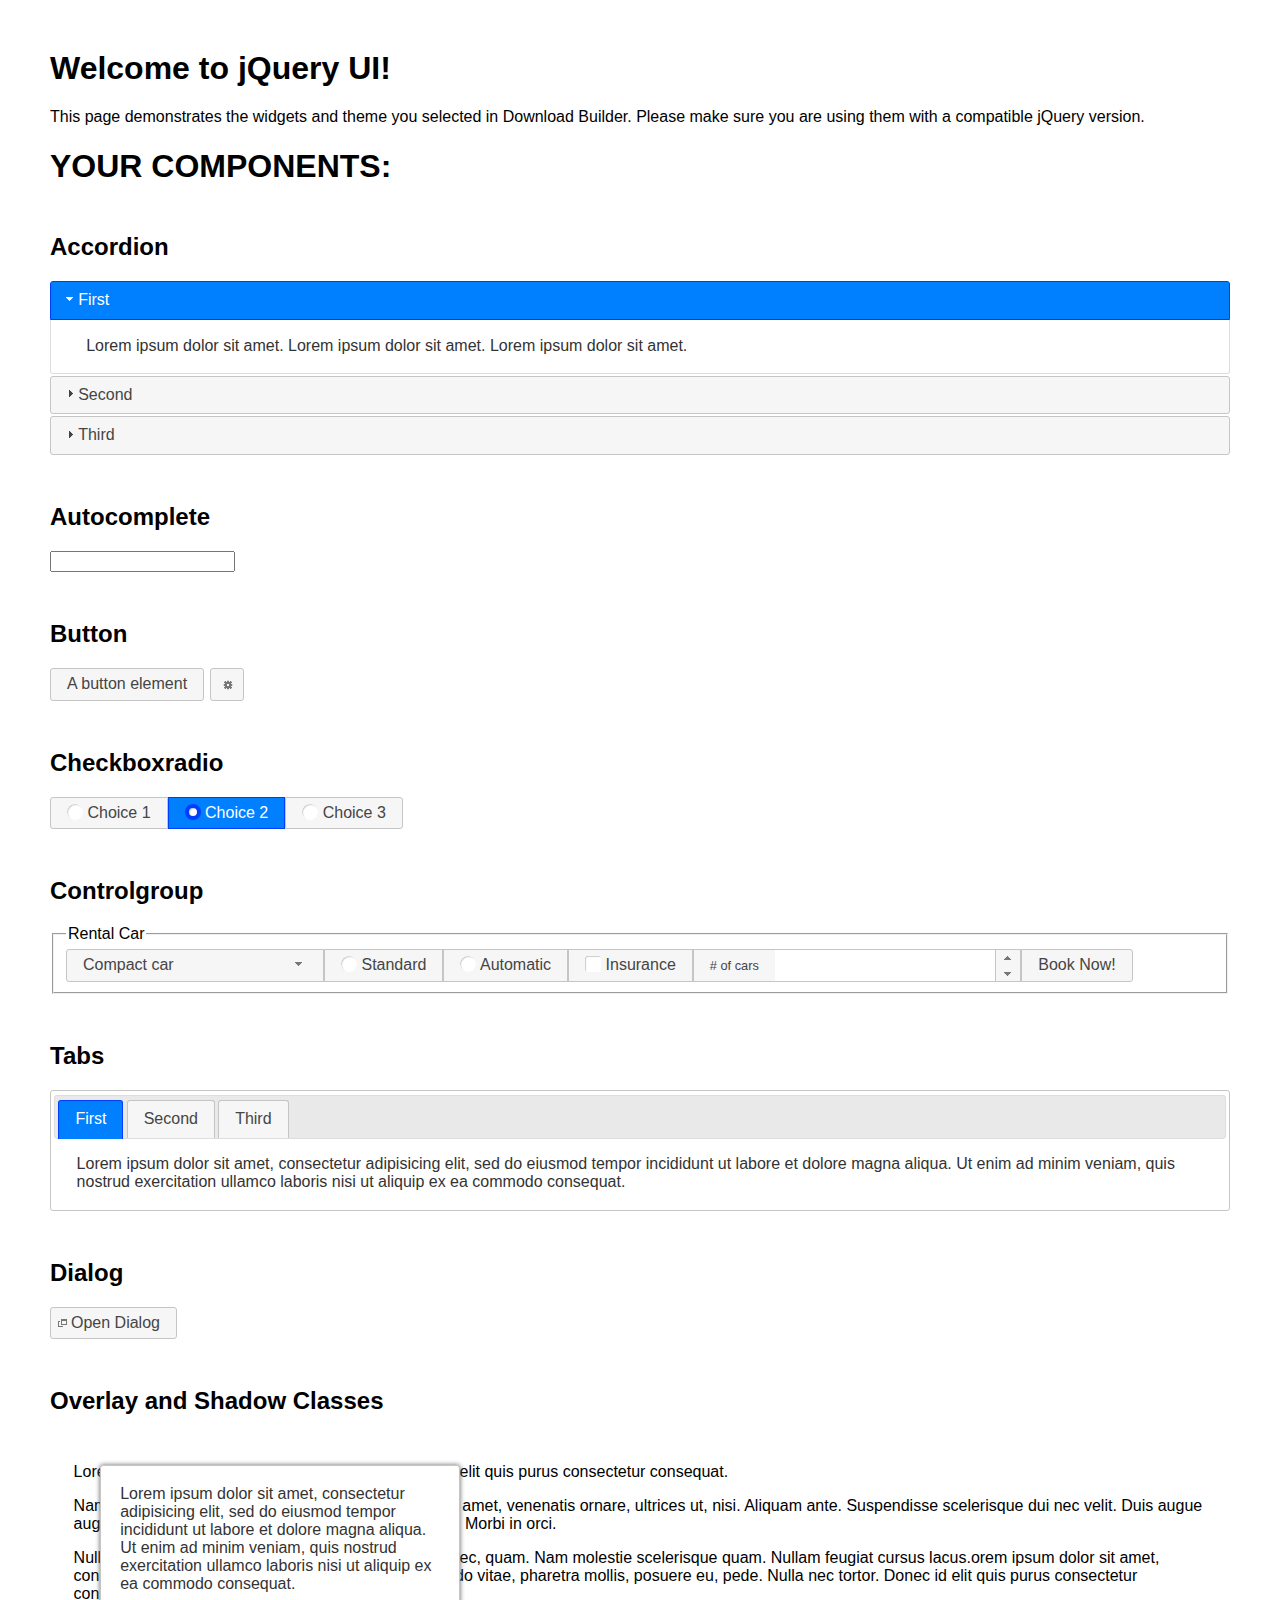
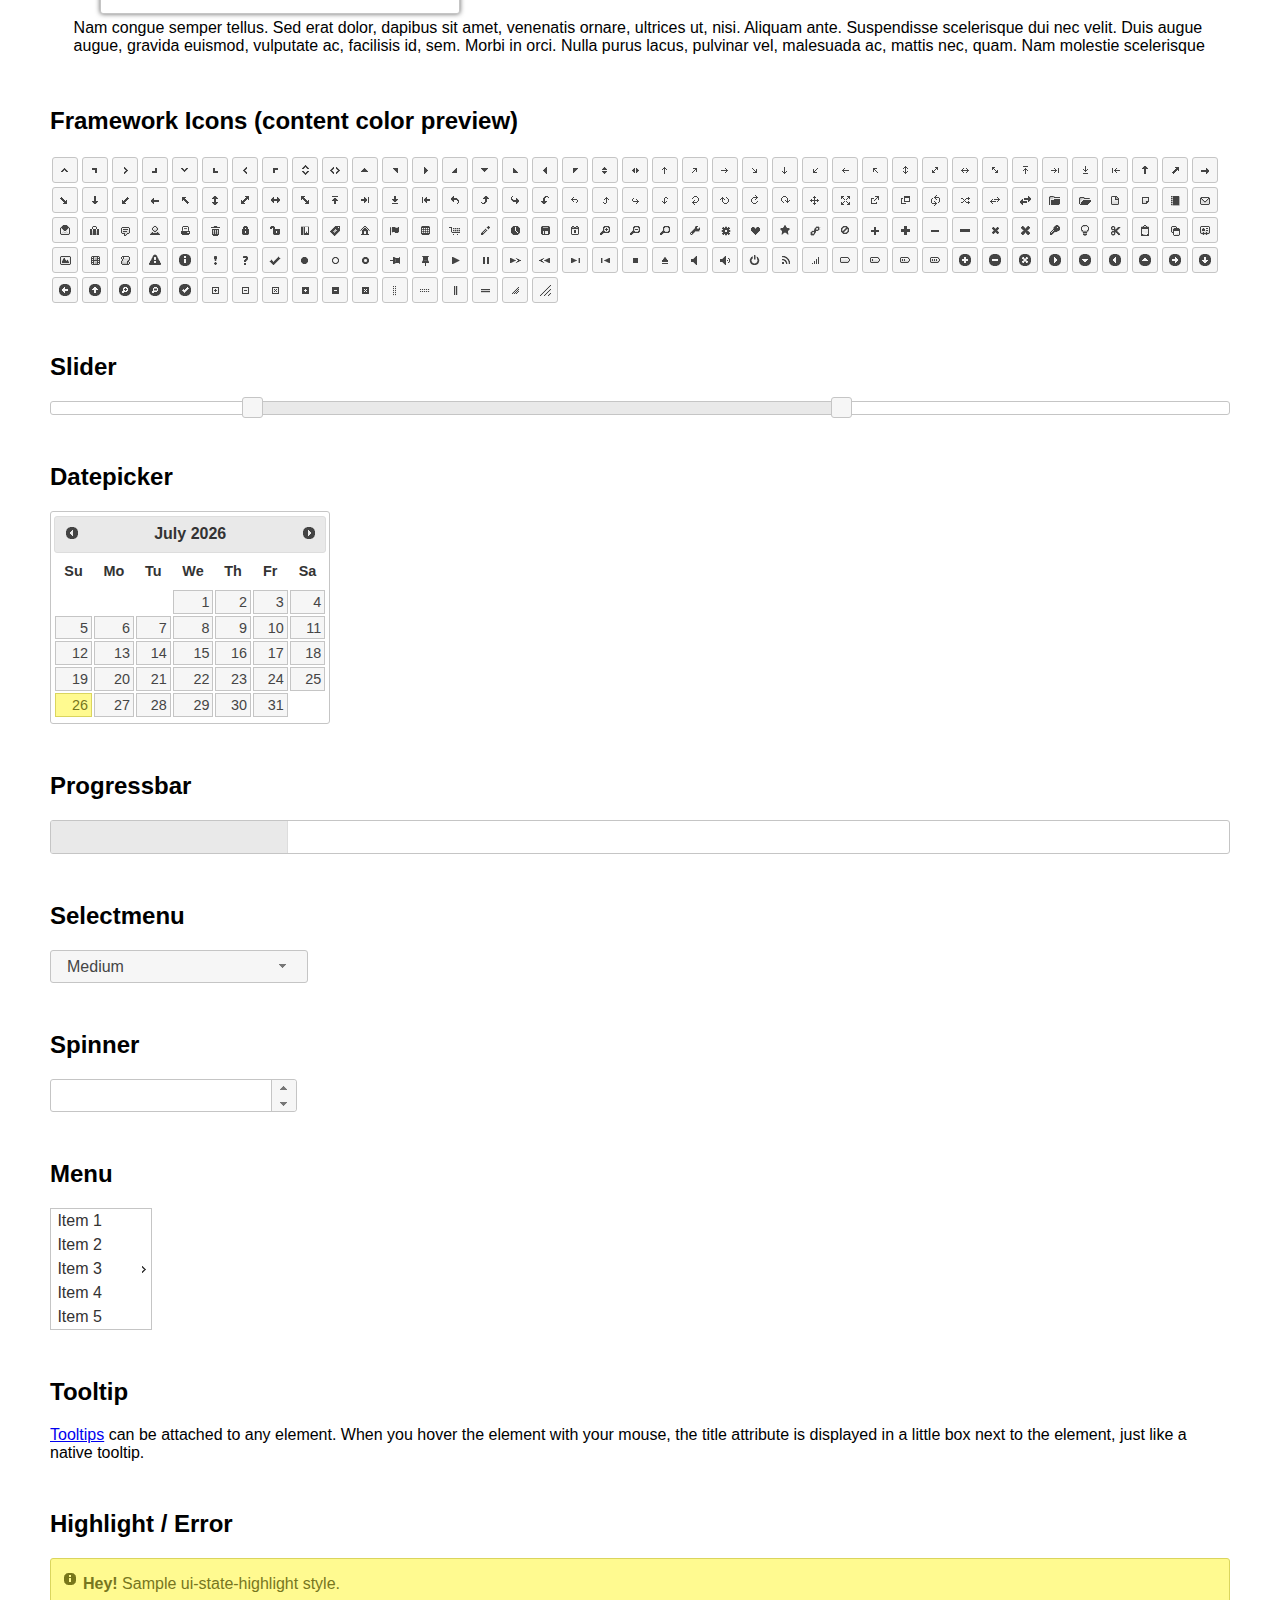
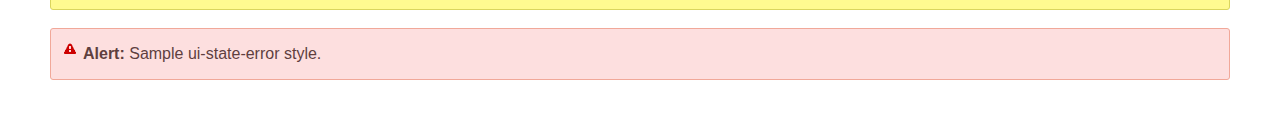
<file: text-slider/libs/jquery-ui/index.html>
<!doctype html>
<html lang="us">
<head>
	<meta charset="utf-8">
	<title>jQuery UI Example Page</title>
	<link href="jquery-ui.css" rel="stylesheet">
	<style>
	body{
		font-family: "Trebuchet MS", sans-serif;
		margin: 50px;
	}
	.demoHeaders {
		margin-top: 2em;
	}
	#dialog-link {
		padding: .4em 1em .4em 20px;
		text-decoration: none;
		position: relative;
	}
	#dialog-link span.ui-icon {
		margin: 0 5px 0 0;
		position: absolute;
		left: .2em;
		top: 50%;
		margin-top: -8px;
	}
	#icons {
		margin: 0;
		padding: 0;
	}
	#icons li {
		margin: 2px;
		position: relative;
		padding: 4px 0;
		cursor: pointer;
		float: left;
		list-style: none;
	}
	#icons span.ui-icon {
		float: left;
		margin: 0 4px;
	}
	.fakewindowcontain .ui-widget-overlay {
		position: absolute;
	}
	select {
		width: 200px;
	}
	</style>
</head>
<body>

<h1>Welcome to jQuery UI!</h1>

<div class="ui-widget">
	<p>This page demonstrates the widgets and theme you selected in Download Builder. Please make sure you are using them with a compatible jQuery version.</p>
</div>

<h1>YOUR COMPONENTS:</h1>


<!-- Accordion -->
<h2 class="demoHeaders">Accordion</h2>
<div id="accordion">
	<h3>First</h3>
	<div>Lorem ipsum dolor sit amet. Lorem ipsum dolor sit amet. Lorem ipsum dolor sit amet.</div>
	<h3>Second</h3>
	<div>Phasellus mattis tincidunt nibh.</div>
	<h3>Third</h3>
	<div>Nam dui erat, auctor a, dignissim quis.</div>
</div>



<!-- Autocomplete -->
<h2 class="demoHeaders">Autocomplete</h2>
<div>
	<input id="autocomplete" title="type &quot;a&quot;">
</div>



<!-- Button -->
<h2 class="demoHeaders">Button</h2>
<button id="button">A button element</button>
<button id="button-icon">An icon-only button</button>



<!-- Checkboxradio -->
<h2 class="demoHeaders">Checkboxradio</h2>
<form style="margin-top: 1em;">
	<div id="radioset">
		<input type="radio" id="radio1" name="radio"><label for="radio1">Choice 1</label>
		<input type="radio" id="radio2" name="radio" checked="checked"><label for="radio2">Choice 2</label>
		<input type="radio" id="radio3" name="radio"><label for="radio3">Choice 3</label>
	</div>
</form>



<!-- Controlgroup -->
<h2 class="demoHeaders">Controlgroup</h2>
<fieldset>
	<legend>Rental Car</legend>
	<div id="controlgroup">
		<select id="car-type">
			<option>Compact car</option>
			<option>Midsize car</option>
			<option>Full size car</option>
			<option>SUV</option>
			<option>Luxury</option>
			<option>Truck</option>
			<option>Van</option>
		</select>
		<label for="transmission-standard">Standard</label>
		<input type="radio" name="transmission" id="transmission-standard">
		<label for="transmission-automatic">Automatic</label>
		<input type="radio" name="transmission" id="transmission-automatic">
		<label for="insurance">Insurance</label>
		<input type="checkbox" name="insurance" id="insurance">
		<label for="horizontal-spinner" class="ui-controlgroup-label"># of cars</label>
		<input id="horizontal-spinner" class="ui-spinner-input">
		<button>Book Now!</button>
	</div>
</fieldset>



<!-- Tabs -->
<h2 class="demoHeaders">Tabs</h2>
<div id="tabs">
	<ul>
		<li><a href="#tabs-1">First</a></li>
		<li><a href="#tabs-2">Second</a></li>
		<li><a href="#tabs-3">Third</a></li>
	</ul>
	<div id="tabs-1">Lorem ipsum dolor sit amet, consectetur adipisicing elit, sed do eiusmod tempor incididunt ut labore et dolore magna aliqua. Ut enim ad minim veniam, quis nostrud exercitation ullamco laboris nisi ut aliquip ex ea commodo consequat.</div>
	<div id="tabs-2">Phasellus mattis tincidunt nibh. Cras orci urna, blandit id, pretium vel, aliquet ornare, felis. Maecenas scelerisque sem non nisl. Fusce sed lorem in enim dictum bibendum.</div>
	<div id="tabs-3">Nam dui erat, auctor a, dignissim quis, sollicitudin eu, felis. Pellentesque nisi urna, interdum eget, sagittis et, consequat vestibulum, lacus. Mauris porttitor ullamcorper augue.</div>
</div>



<h2 class="demoHeaders">Dialog</h2>
<p>
	<button id="dialog-link" class="ui-button ui-corner-all ui-widget">
		<span class="ui-icon ui-icon-newwin"></span>Open Dialog
	</button>
</p>

<h2 class="demoHeaders">Overlay and Shadow Classes</h2>
<div style="position: relative; width: 96%; height: 200px; padding:1% 2%; overflow:hidden;" class="fakewindowcontain">
	<p>Lorem ipsum dolor sit amet,  Nulla nec tortor. Donec id elit quis purus consectetur consequat. </p><p>Nam congue semper tellus. Sed erat dolor, dapibus sit amet, venenatis ornare, ultrices ut, nisi. Aliquam ante. Suspendisse scelerisque dui nec velit. Duis augue augue, gravida euismod, vulputate ac, facilisis id, sem. Morbi in orci. </p><p>Nulla purus lacus, pulvinar vel, malesuada ac, mattis nec, quam. Nam molestie scelerisque quam. Nullam feugiat cursus lacus.orem ipsum dolor sit amet, consectetur adipiscing elit. Donec libero risus, commodo vitae, pharetra mollis, posuere eu, pede. Nulla nec tortor. Donec id elit quis purus consectetur consequat. </p><p>Nam congue semper tellus. Sed erat dolor, dapibus sit amet, venenatis ornare, ultrices ut, nisi. Aliquam ante. Suspendisse scelerisque dui nec velit. Duis augue augue, gravida euismod, vulputate ac, facilisis id, sem. Morbi in orci. Nulla purus lacus, pulvinar vel, malesuada ac, mattis nec, quam. Nam molestie scelerisque quam. </p><p>Nullam feugiat cursus lacus.orem ipsum dolor sit amet, consectetur adipiscing elit. Donec libero risus, commodo vitae, pharetra mollis, posuere eu, pede. Nulla nec tortor. Donec id elit quis purus consectetur consequat. Nam congue semper tellus. Sed erat dolor, dapibus sit amet, venenatis ornare, ultrices ut, nisi. Aliquam ante. </p><p>Suspendisse scelerisque dui nec velit. Duis augue augue, gravida euismod, vulputate ac, facilisis id, sem. Morbi in orci. Nulla purus lacus, pulvinar vel, malesuada ac, mattis nec, quam. Nam molestie scelerisque quam. Nullam feugiat cursus lacus.orem ipsum dolor sit amet, consectetur adipiscing elit. Donec libero risus, commodo vitae, pharetra mollis, posuere eu, pede. Nulla nec tortor. Donec id elit quis purus consectetur consequat. Nam congue semper tellus. Sed erat dolor, dapibus sit amet, venenatis ornare, ultrices ut, nisi. </p>

	<!-- ui-dialog -->
	<div class="ui-widget-overlay ui-front"></div>
	<div style="position: absolute; width: 320px; left: 50px; top: 30px; padding: 1.2em" class="ui-widget ui-front ui-widget-content ui-corner-all ui-widget-shadow">
		Lorem ipsum dolor sit amet, consectetur adipisicing elit, sed do eiusmod tempor incididunt ut labore et dolore magna aliqua. Ut enim ad minim veniam, quis nostrud exercitation ullamco laboris nisi ut aliquip ex ea commodo consequat.
	</div>

</div>

<!-- ui-dialog -->
<div id="dialog" title="Dialog Title">
	<p>Lorem ipsum dolor sit amet, consectetur adipisicing elit, sed do eiusmod tempor incididunt ut labore et dolore magna aliqua. Ut enim ad minim veniam, quis nostrud exercitation ullamco laboris nisi ut aliquip ex ea commodo consequat.</p>
</div>



<h2 class="demoHeaders">Framework Icons (content color preview)</h2>
<ul id="icons" class="ui-widget ui-helper-clearfix">
	<li class="ui-state-default ui-corner-all" title=".ui-icon-caret-1-n"><span class="ui-icon ui-icon-caret-1-n"></span></li>
	<li class="ui-state-default ui-corner-all" title=".ui-icon-caret-1-ne"><span class="ui-icon ui-icon-caret-1-ne"></span></li>
	<li class="ui-state-default ui-corner-all" title=".ui-icon-caret-1-e"><span class="ui-icon ui-icon-caret-1-e"></span></li>
	<li class="ui-state-default ui-corner-all" title=".ui-icon-caret-1-se"><span class="ui-icon ui-icon-caret-1-se"></span></li>
	<li class="ui-state-default ui-corner-all" title=".ui-icon-caret-1-s"><span class="ui-icon ui-icon-caret-1-s"></span></li>
	<li class="ui-state-default ui-corner-all" title=".ui-icon-caret-1-sw"><span class="ui-icon ui-icon-caret-1-sw"></span></li>
	<li class="ui-state-default ui-corner-all" title=".ui-icon-caret-1-w"><span class="ui-icon ui-icon-caret-1-w"></span></li>
	<li class="ui-state-default ui-corner-all" title=".ui-icon-caret-1-nw"><span class="ui-icon ui-icon-caret-1-nw"></span></li>
	<li class="ui-state-default ui-corner-all" title=".ui-icon-caret-2-n-s"><span class="ui-icon ui-icon-caret-2-n-s"></span></li>
	<li class="ui-state-default ui-corner-all" title=".ui-icon-caret-2-e-w"><span class="ui-icon ui-icon-caret-2-e-w"></span></li>
	<li class="ui-state-default ui-corner-all" title=".ui-icon-triangle-1-n"><span class="ui-icon ui-icon-triangle-1-n"></span></li>
	<li class="ui-state-default ui-corner-all" title=".ui-icon-triangle-1-ne"><span class="ui-icon ui-icon-triangle-1-ne"></span></li>
	<li class="ui-state-default ui-corner-all" title=".ui-icon-triangle-1-e"><span class="ui-icon ui-icon-triangle-1-e"></span></li>
	<li class="ui-state-default ui-corner-all" title=".ui-icon-triangle-1-se"><span class="ui-icon ui-icon-triangle-1-se"></span></li>
	<li class="ui-state-default ui-corner-all" title=".ui-icon-triangle-1-s"><span class="ui-icon ui-icon-triangle-1-s"></span></li>
	<li class="ui-state-default ui-corner-all" title=".ui-icon-triangle-1-sw"><span class="ui-icon ui-icon-triangle-1-sw"></span></li>
	<li class="ui-state-default ui-corner-all" title=".ui-icon-triangle-1-w"><span class="ui-icon ui-icon-triangle-1-w"></span></li>
	<li class="ui-state-default ui-corner-all" title=".ui-icon-triangle-1-nw"><span class="ui-icon ui-icon-triangle-1-nw"></span></li>
	<li class="ui-state-default ui-corner-all" title=".ui-icon-triangle-2-n-s"><span class="ui-icon ui-icon-triangle-2-n-s"></span></li>
	<li class="ui-state-default ui-corner-all" title=".ui-icon-triangle-2-e-w"><span class="ui-icon ui-icon-triangle-2-e-w"></span></li>
	<li class="ui-state-default ui-corner-all" title=".ui-icon-arrow-1-n"><span class="ui-icon ui-icon-arrow-1-n"></span></li>
	<li class="ui-state-default ui-corner-all" title=".ui-icon-arrow-1-ne"><span class="ui-icon ui-icon-arrow-1-ne"></span></li>
	<li class="ui-state-default ui-corner-all" title=".ui-icon-arrow-1-e"><span class="ui-icon ui-icon-arrow-1-e"></span></li>
	<li class="ui-state-default ui-corner-all" title=".ui-icon-arrow-1-se"><span class="ui-icon ui-icon-arrow-1-se"></span></li>
	<li class="ui-state-default ui-corner-all" title=".ui-icon-arrow-1-s"><span class="ui-icon ui-icon-arrow-1-s"></span></li>
	<li class="ui-state-default ui-corner-all" title=".ui-icon-arrow-1-sw"><span class="ui-icon ui-icon-arrow-1-sw"></span></li>
	<li class="ui-state-default ui-corner-all" title=".ui-icon-arrow-1-w"><span class="ui-icon ui-icon-arrow-1-w"></span></li>
	<li class="ui-state-default ui-corner-all" title=".ui-icon-arrow-1-nw"><span class="ui-icon ui-icon-arrow-1-nw"></span></li>
	<li class="ui-state-default ui-corner-all" title=".ui-icon-arrow-2-n-s"><span class="ui-icon ui-icon-arrow-2-n-s"></span></li>
	<li class="ui-state-default ui-corner-all" title=".ui-icon-arrow-2-ne-sw"><span class="ui-icon ui-icon-arrow-2-ne-sw"></span></li>
	<li class="ui-state-default ui-corner-all" title=".ui-icon-arrow-2-e-w"><span class="ui-icon ui-icon-arrow-2-e-w"></span></li>
	<li class="ui-state-default ui-corner-all" title=".ui-icon-arrow-2-se-nw"><span class="ui-icon ui-icon-arrow-2-se-nw"></span></li>
	<li class="ui-state-default ui-corner-all" title=".ui-icon-arrowstop-1-n"><span class="ui-icon ui-icon-arrowstop-1-n"></span></li>
	<li class="ui-state-default ui-corner-all" title=".ui-icon-arrowstop-1-e"><span class="ui-icon ui-icon-arrowstop-1-e"></span></li>
	<li class="ui-state-default ui-corner-all" title=".ui-icon-arrowstop-1-s"><span class="ui-icon ui-icon-arrowstop-1-s"></span></li>
	<li class="ui-state-default ui-corner-all" title=".ui-icon-arrowstop-1-w"><span class="ui-icon ui-icon-arrowstop-1-w"></span></li>
	<li class="ui-state-default ui-corner-all" title=".ui-icon-arrowthick-1-n"><span class="ui-icon ui-icon-arrowthick-1-n"></span></li>
	<li class="ui-state-default ui-corner-all" title=".ui-icon-arrowthick-1-ne"><span class="ui-icon ui-icon-arrowthick-1-ne"></span></li>
	<li class="ui-state-default ui-corner-all" title=".ui-icon-arrowthick-1-e"><span class="ui-icon ui-icon-arrowthick-1-e"></span></li>
	<li class="ui-state-default ui-corner-all" title=".ui-icon-arrowthick-1-se"><span class="ui-icon ui-icon-arrowthick-1-se"></span></li>
	<li class="ui-state-default ui-corner-all" title=".ui-icon-arrowthick-1-s"><span class="ui-icon ui-icon-arrowthick-1-s"></span></li>
	<li class="ui-state-default ui-corner-all" title=".ui-icon-arrowthick-1-sw"><span class="ui-icon ui-icon-arrowthick-1-sw"></span></li>
	<li class="ui-state-default ui-corner-all" title=".ui-icon-arrowthick-1-w"><span class="ui-icon ui-icon-arrowthick-1-w"></span></li>
	<li class="ui-state-default ui-corner-all" title=".ui-icon-arrowthick-1-nw"><span class="ui-icon ui-icon-arrowthick-1-nw"></span></li>
	<li class="ui-state-default ui-corner-all" title=".ui-icon-arrowthick-2-n-s"><span class="ui-icon ui-icon-arrowthick-2-n-s"></span></li>
	<li class="ui-state-default ui-corner-all" title=".ui-icon-arrowthick-2-ne-sw"><span class="ui-icon ui-icon-arrowthick-2-ne-sw"></span></li>
	<li class="ui-state-default ui-corner-all" title=".ui-icon-arrowthick-2-e-w"><span class="ui-icon ui-icon-arrowthick-2-e-w"></span></li>
	<li class="ui-state-default ui-corner-all" title=".ui-icon-arrowthick-2-se-nw"><span class="ui-icon ui-icon-arrowthick-2-se-nw"></span></li>
	<li class="ui-state-default ui-corner-all" title=".ui-icon-arrowthickstop-1-n"><span class="ui-icon ui-icon-arrowthickstop-1-n"></span></li>
	<li class="ui-state-default ui-corner-all" title=".ui-icon-arrowthickstop-1-e"><span class="ui-icon ui-icon-arrowthickstop-1-e"></span></li>
	<li class="ui-state-default ui-corner-all" title=".ui-icon-arrowthickstop-1-s"><span class="ui-icon ui-icon-arrowthickstop-1-s"></span></li>
	<li class="ui-state-default ui-corner-all" title=".ui-icon-arrowthickstop-1-w"><span class="ui-icon ui-icon-arrowthickstop-1-w"></span></li>
	<li class="ui-state-default ui-corner-all" title=".ui-icon-arrowreturnthick-1-w"><span class="ui-icon ui-icon-arrowreturnthick-1-w"></span></li>
	<li class="ui-state-default ui-corner-all" title=".ui-icon-arrowreturnthick-1-n"><span class="ui-icon ui-icon-arrowreturnthick-1-n"></span></li>
	<li class="ui-state-default ui-corner-all" title=".ui-icon-arrowreturnthick-1-e"><span class="ui-icon ui-icon-arrowreturnthick-1-e"></span></li>
	<li class="ui-state-default ui-corner-all" title=".ui-icon-arrowreturnthick-1-s"><span class="ui-icon ui-icon-arrowreturnthick-1-s"></span></li>
	<li class="ui-state-default ui-corner-all" title=".ui-icon-arrowreturn-1-w"><span class="ui-icon ui-icon-arrowreturn-1-w"></span></li>
	<li class="ui-state-default ui-corner-all" title=".ui-icon-arrowreturn-1-n"><span class="ui-icon ui-icon-arrowreturn-1-n"></span></li>
	<li class="ui-state-default ui-corner-all" title=".ui-icon-arrowreturn-1-e"><span class="ui-icon ui-icon-arrowreturn-1-e"></span></li>
	<li class="ui-state-default ui-corner-all" title=".ui-icon-arrowreturn-1-s"><span class="ui-icon ui-icon-arrowreturn-1-s"></span></li>
	<li class="ui-state-default ui-corner-all" title=".ui-icon-arrowrefresh-1-w"><span class="ui-icon ui-icon-arrowrefresh-1-w"></span></li>
	<li class="ui-state-default ui-corner-all" title=".ui-icon-arrowrefresh-1-n"><span class="ui-icon ui-icon-arrowrefresh-1-n"></span></li>
	<li class="ui-state-default ui-corner-all" title=".ui-icon-arrowrefresh-1-e"><span class="ui-icon ui-icon-arrowrefresh-1-e"></span></li>
	<li class="ui-state-default ui-corner-all" title=".ui-icon-arrowrefresh-1-s"><span class="ui-icon ui-icon-arrowrefresh-1-s"></span></li>
	<li class="ui-state-default ui-corner-all" title=".ui-icon-arrow-4"><span class="ui-icon ui-icon-arrow-4"></span></li>
	<li class="ui-state-default ui-corner-all" title=".ui-icon-arrow-4-diag"><span class="ui-icon ui-icon-arrow-4-diag"></span></li>
	<li class="ui-state-default ui-corner-all" title=".ui-icon-extlink"><span class="ui-icon ui-icon-extlink"></span></li>
	<li class="ui-state-default ui-corner-all" title=".ui-icon-newwin"><span class="ui-icon ui-icon-newwin"></span></li>
	<li class="ui-state-default ui-corner-all" title=".ui-icon-refresh"><span class="ui-icon ui-icon-refresh"></span></li>
	<li class="ui-state-default ui-corner-all" title=".ui-icon-shuffle"><span class="ui-icon ui-icon-shuffle"></span></li>
	<li class="ui-state-default ui-corner-all" title=".ui-icon-transfer-e-w"><span class="ui-icon ui-icon-transfer-e-w"></span></li>
	<li class="ui-state-default ui-corner-all" title=".ui-icon-transferthick-e-w"><span class="ui-icon ui-icon-transferthick-e-w"></span></li>
	<li class="ui-state-default ui-corner-all" title=".ui-icon-folder-collapsed"><span class="ui-icon ui-icon-folder-collapsed"></span></li>
	<li class="ui-state-default ui-corner-all" title=".ui-icon-folder-open"><span class="ui-icon ui-icon-folder-open"></span></li>
	<li class="ui-state-default ui-corner-all" title=".ui-icon-document"><span class="ui-icon ui-icon-document"></span></li>
	<li class="ui-state-default ui-corner-all" title=".ui-icon-document-b"><span class="ui-icon ui-icon-document-b"></span></li>
	<li class="ui-state-default ui-corner-all" title=".ui-icon-note"><span class="ui-icon ui-icon-note"></span></li>
	<li class="ui-state-default ui-corner-all" title=".ui-icon-mail-closed"><span class="ui-icon ui-icon-mail-closed"></span></li>
	<li class="ui-state-default ui-corner-all" title=".ui-icon-mail-open"><span class="ui-icon ui-icon-mail-open"></span></li>
	<li class="ui-state-default ui-corner-all" title=".ui-icon-suitcase"><span class="ui-icon ui-icon-suitcase"></span></li>
	<li class="ui-state-default ui-corner-all" title=".ui-icon-comment"><span class="ui-icon ui-icon-comment"></span></li>
	<li class="ui-state-default ui-corner-all" title=".ui-icon-person"><span class="ui-icon ui-icon-person"></span></li>
	<li class="ui-state-default ui-corner-all" title=".ui-icon-print"><span class="ui-icon ui-icon-print"></span></li>
	<li class="ui-state-default ui-corner-all" title=".ui-icon-trash"><span class="ui-icon ui-icon-trash"></span></li>
	<li class="ui-state-default ui-corner-all" title=".ui-icon-locked"><span class="ui-icon ui-icon-locked"></span></li>
	<li class="ui-state-default ui-corner-all" title=".ui-icon-unlocked"><span class="ui-icon ui-icon-unlocked"></span></li>
	<li class="ui-state-default ui-corner-all" title=".ui-icon-bookmark"><span class="ui-icon ui-icon-bookmark"></span></li>
	<li class="ui-state-default ui-corner-all" title=".ui-icon-tag"><span class="ui-icon ui-icon-tag"></span></li>
	<li class="ui-state-default ui-corner-all" title=".ui-icon-home"><span class="ui-icon ui-icon-home"></span></li>
	<li class="ui-state-default ui-corner-all" title=".ui-icon-flag"><span class="ui-icon ui-icon-flag"></span></li>
	<li class="ui-state-default ui-corner-all" title=".ui-icon-calculator"><span class="ui-icon ui-icon-calculator"></span></li>
	<li class="ui-state-default ui-corner-all" title=".ui-icon-cart"><span class="ui-icon ui-icon-cart"></span></li>
	<li class="ui-state-default ui-corner-all" title=".ui-icon-pencil"><span class="ui-icon ui-icon-pencil"></span></li>
	<li class="ui-state-default ui-corner-all" title=".ui-icon-clock"><span class="ui-icon ui-icon-clock"></span></li>
	<li class="ui-state-default ui-corner-all" title=".ui-icon-disk"><span class="ui-icon ui-icon-disk"></span></li>
	<li class="ui-state-default ui-corner-all" title=".ui-icon-calendar"><span class="ui-icon ui-icon-calendar"></span></li>
	<li class="ui-state-default ui-corner-all" title=".ui-icon-zoomin"><span class="ui-icon ui-icon-zoomin"></span></li>
	<li class="ui-state-default ui-corner-all" title=".ui-icon-zoomout"><span class="ui-icon ui-icon-zoomout"></span></li>
	<li class="ui-state-default ui-corner-all" title=".ui-icon-search"><span class="ui-icon ui-icon-search"></span></li>
	<li class="ui-state-default ui-corner-all" title=".ui-icon-wrench"><span class="ui-icon ui-icon-wrench"></span></li>
	<li class="ui-state-default ui-corner-all" title=".ui-icon-gear"><span class="ui-icon ui-icon-gear"></span></li>
	<li class="ui-state-default ui-corner-all" title=".ui-icon-heart"><span class="ui-icon ui-icon-heart"></span></li>
	<li class="ui-state-default ui-corner-all" title=".ui-icon-star"><span class="ui-icon ui-icon-star"></span></li>
	<li class="ui-state-default ui-corner-all" title=".ui-icon-link"><span class="ui-icon ui-icon-link"></span></li>
	<li class="ui-state-default ui-corner-all" title=".ui-icon-cancel"><span class="ui-icon ui-icon-cancel"></span></li>
	<li class="ui-state-default ui-corner-all" title=".ui-icon-plus"><span class="ui-icon ui-icon-plus"></span></li>
	<li class="ui-state-default ui-corner-all" title=".ui-icon-plusthick"><span class="ui-icon ui-icon-plusthick"></span></li>
	<li class="ui-state-default ui-corner-all" title=".ui-icon-minus"><span class="ui-icon ui-icon-minus"></span></li>
	<li class="ui-state-default ui-corner-all" title=".ui-icon-minusthick"><span class="ui-icon ui-icon-minusthick"></span></li>
	<li class="ui-state-default ui-corner-all" title=".ui-icon-close"><span class="ui-icon ui-icon-close"></span></li>
	<li class="ui-state-default ui-corner-all" title=".ui-icon-closethick"><span class="ui-icon ui-icon-closethick"></span></li>
	<li class="ui-state-default ui-corner-all" title=".ui-icon-key"><span class="ui-icon ui-icon-key"></span></li>
	<li class="ui-state-default ui-corner-all" title=".ui-icon-lightbulb"><span class="ui-icon ui-icon-lightbulb"></span></li>
	<li class="ui-state-default ui-corner-all" title=".ui-icon-scissors"><span class="ui-icon ui-icon-scissors"></span></li>
	<li class="ui-state-default ui-corner-all" title=".ui-icon-clipboard"><span class="ui-icon ui-icon-clipboard"></span></li>
	<li class="ui-state-default ui-corner-all" title=".ui-icon-copy"><span class="ui-icon ui-icon-copy"></span></li>
	<li class="ui-state-default ui-corner-all" title=".ui-icon-contact"><span class="ui-icon ui-icon-contact"></span></li>
	<li class="ui-state-default ui-corner-all" title=".ui-icon-image"><span class="ui-icon ui-icon-image"></span></li>
	<li class="ui-state-default ui-corner-all" title=".ui-icon-video"><span class="ui-icon ui-icon-video"></span></li>
	<li class="ui-state-default ui-corner-all" title=".ui-icon-script"><span class="ui-icon ui-icon-script"></span></li>
	<li class="ui-state-default ui-corner-all" title=".ui-icon-alert"><span class="ui-icon ui-icon-alert"></span></li>
	<li class="ui-state-default ui-corner-all" title=".ui-icon-info"><span class="ui-icon ui-icon-info"></span></li>
	<li class="ui-state-default ui-corner-all" title=".ui-icon-notice"><span class="ui-icon ui-icon-notice"></span></li>
	<li class="ui-state-default ui-corner-all" title=".ui-icon-help"><span class="ui-icon ui-icon-help"></span></li>
	<li class="ui-state-default ui-corner-all" title=".ui-icon-check"><span class="ui-icon ui-icon-check"></span></li>
	<li class="ui-state-default ui-corner-all" title=".ui-icon-bullet"><span class="ui-icon ui-icon-bullet"></span></li>
	<li class="ui-state-default ui-corner-all" title=".ui-icon-radio-off"><span class="ui-icon ui-icon-radio-off"></span></li>
	<li class="ui-state-default ui-corner-all" title=".ui-icon-radio-on"><span class="ui-icon ui-icon-radio-on"></span></li>
	<li class="ui-state-default ui-corner-all" title=".ui-icon-pin-w"><span class="ui-icon ui-icon-pin-w"></span></li>
	<li class="ui-state-default ui-corner-all" title=".ui-icon-pin-s"><span class="ui-icon ui-icon-pin-s"></span></li>
	<li class="ui-state-default ui-corner-all" title=".ui-icon-play"><span class="ui-icon ui-icon-play"></span></li>
	<li class="ui-state-default ui-corner-all" title=".ui-icon-pause"><span class="ui-icon ui-icon-pause"></span></li>
	<li class="ui-state-default ui-corner-all" title=".ui-icon-seek-next"><span class="ui-icon ui-icon-seek-next"></span></li>
	<li class="ui-state-default ui-corner-all" title=".ui-icon-seek-prev"><span class="ui-icon ui-icon-seek-prev"></span></li>
	<li class="ui-state-default ui-corner-all" title=".ui-icon-seek-end"><span class="ui-icon ui-icon-seek-end"></span></li>
	<li class="ui-state-default ui-corner-all" title=".ui-icon-seek-first"><span class="ui-icon ui-icon-seek-first"></span></li>
	<li class="ui-state-default ui-corner-all" title=".ui-icon-stop"><span class="ui-icon ui-icon-stop"></span></li>
	<li class="ui-state-default ui-corner-all" title=".ui-icon-eject"><span class="ui-icon ui-icon-eject"></span></li>
	<li class="ui-state-default ui-corner-all" title=".ui-icon-volume-off"><span class="ui-icon ui-icon-volume-off"></span></li>
	<li class="ui-state-default ui-corner-all" title=".ui-icon-volume-on"><span class="ui-icon ui-icon-volume-on"></span></li>
	<li class="ui-state-default ui-corner-all" title=".ui-icon-power"><span class="ui-icon ui-icon-power"></span></li>
	<li class="ui-state-default ui-corner-all" title=".ui-icon-signal-diag"><span class="ui-icon ui-icon-signal-diag"></span></li>
	<li class="ui-state-default ui-corner-all" title=".ui-icon-signal"><span class="ui-icon ui-icon-signal"></span></li>
	<li class="ui-state-default ui-corner-all" title=".ui-icon-battery-0"><span class="ui-icon ui-icon-battery-0"></span></li>
	<li class="ui-state-default ui-corner-all" title=".ui-icon-battery-1"><span class="ui-icon ui-icon-battery-1"></span></li>
	<li class="ui-state-default ui-corner-all" title=".ui-icon-battery-2"><span class="ui-icon ui-icon-battery-2"></span></li>
	<li class="ui-state-default ui-corner-all" title=".ui-icon-battery-3"><span class="ui-icon ui-icon-battery-3"></span></li>
	<li class="ui-state-default ui-corner-all" title=".ui-icon-circle-plus"><span class="ui-icon ui-icon-circle-plus"></span></li>
	<li class="ui-state-default ui-corner-all" title=".ui-icon-circle-minus"><span class="ui-icon ui-icon-circle-minus"></span></li>
	<li class="ui-state-default ui-corner-all" title=".ui-icon-circle-close"><span class="ui-icon ui-icon-circle-close"></span></li>
	<li class="ui-state-default ui-corner-all" title=".ui-icon-circle-triangle-e"><span class="ui-icon ui-icon-circle-triangle-e"></span></li>
	<li class="ui-state-default ui-corner-all" title=".ui-icon-circle-triangle-s"><span class="ui-icon ui-icon-circle-triangle-s"></span></li>
	<li class="ui-state-default ui-corner-all" title=".ui-icon-circle-triangle-w"><span class="ui-icon ui-icon-circle-triangle-w"></span></li>
	<li class="ui-state-default ui-corner-all" title=".ui-icon-circle-triangle-n"><span class="ui-icon ui-icon-circle-triangle-n"></span></li>
	<li class="ui-state-default ui-corner-all" title=".ui-icon-circle-arrow-e"><span class="ui-icon ui-icon-circle-arrow-e"></span></li>
	<li class="ui-state-default ui-corner-all" title=".ui-icon-circle-arrow-s"><span class="ui-icon ui-icon-circle-arrow-s"></span></li>
	<li class="ui-state-default ui-corner-all" title=".ui-icon-circle-arrow-w"><span class="ui-icon ui-icon-circle-arrow-w"></span></li>
	<li class="ui-state-default ui-corner-all" title=".ui-icon-circle-arrow-n"><span class="ui-icon ui-icon-circle-arrow-n"></span></li>
	<li class="ui-state-default ui-corner-all" title=".ui-icon-circle-zoomin"><span class="ui-icon ui-icon-circle-zoomin"></span></li>
	<li class="ui-state-default ui-corner-all" title=".ui-icon-circle-zoomout"><span class="ui-icon ui-icon-circle-zoomout"></span></li>
	<li class="ui-state-default ui-corner-all" title=".ui-icon-circle-check"><span class="ui-icon ui-icon-circle-check"></span></li>
	<li class="ui-state-default ui-corner-all" title=".ui-icon-circlesmall-plus"><span class="ui-icon ui-icon-circlesmall-plus"></span></li>
	<li class="ui-state-default ui-corner-all" title=".ui-icon-circlesmall-minus"><span class="ui-icon ui-icon-circlesmall-minus"></span></li>
	<li class="ui-state-default ui-corner-all" title=".ui-icon-circlesmall-close"><span class="ui-icon ui-icon-circlesmall-close"></span></li>
	<li class="ui-state-default ui-corner-all" title=".ui-icon-squaresmall-plus"><span class="ui-icon ui-icon-squaresmall-plus"></span></li>
	<li class="ui-state-default ui-corner-all" title=".ui-icon-squaresmall-minus"><span class="ui-icon ui-icon-squaresmall-minus"></span></li>
	<li class="ui-state-default ui-corner-all" title=".ui-icon-squaresmall-close"><span class="ui-icon ui-icon-squaresmall-close"></span></li>
	<li class="ui-state-default ui-corner-all" title=".ui-icon-grip-dotted-vertical"><span class="ui-icon ui-icon-grip-dotted-vertical"></span></li>
	<li class="ui-state-default ui-corner-all" title=".ui-icon-grip-dotted-horizontal"><span class="ui-icon ui-icon-grip-dotted-horizontal"></span></li>
	<li class="ui-state-default ui-corner-all" title=".ui-icon-grip-solid-vertical"><span class="ui-icon ui-icon-grip-solid-vertical"></span></li>
	<li class="ui-state-default ui-corner-all" title=".ui-icon-grip-solid-horizontal"><span class="ui-icon ui-icon-grip-solid-horizontal"></span></li>
	<li class="ui-state-default ui-corner-all" title=".ui-icon-gripsmall-diagonal-se"><span class="ui-icon ui-icon-gripsmall-diagonal-se"></span></li>
	<li class="ui-state-default ui-corner-all" title=".ui-icon-grip-diagonal-se"><span class="ui-icon ui-icon-grip-diagonal-se"></span></li>
</ul>


<!-- Slider -->
<h2 class="demoHeaders">Slider</h2>
<div id="slider"></div>



<!-- Datepicker -->
<h2 class="demoHeaders">Datepicker</h2>
<div id="datepicker"></div>



<!-- Progressbar -->
<h2 class="demoHeaders">Progressbar</h2>
<div id="progressbar"></div>



<!-- Progressbar -->
<h2 class="demoHeaders">Selectmenu</h2>
<select id="selectmenu">
	<option>Slower</option>
	<option>Slow</option>
	<option selected="selected">Medium</option>
	<option>Fast</option>
	<option>Faster</option>
</select>



<!-- Spinner -->
<h2 class="demoHeaders">Spinner</h2>
<input id="spinner">



<!-- Menu -->
<h2 class="demoHeaders">Menu</h2>
<ul style="width:100px;" id="menu">
	<li><div>Item 1</div></li>
	<li><div>Item 2</div></li>
	<li><div>Item 3</div>
		<ul>
			<li><div>Item 3-1</div></li>
			<li><div>Item 3-2</div></li>
			<li><div>Item 3-3</div></li>
			<li><div>Item 3-4</div></li>
			<li><div>Item 3-5</div></li>
		</ul>
	</li>
	<li><div>Item 4</div></li>
	<li><div>Item 5</div></li>
</ul>



<!-- Tooltip -->
<h2 class="demoHeaders">Tooltip</h2>
<p id="tooltip">
	<a href="#" title="That&apos;s what this widget is">Tooltips</a> can be attached to any element. When you hover
the element with your mouse, the title attribute is displayed in a little box next to the element, just like a native tooltip.
</p>


<!-- Highlight / Error -->
<h2 class="demoHeaders">Highlight / Error</h2>
<div class="ui-widget">
	<div class="ui-state-highlight ui-corner-all" style="margin-top: 20px; padding: 0 .7em;">
		<p><span class="ui-icon ui-icon-info" style="float: left; margin-right: .3em;"></span>
		<strong>Hey!</strong> Sample ui-state-highlight style.</p>
	</div>
</div>
<br>
<div class="ui-widget">
	<div class="ui-state-error ui-corner-all" style="padding: 0 .7em;">
		<p><span class="ui-icon ui-icon-alert" style="float: left; margin-right: .3em;"></span>
		<strong>Alert:</strong> Sample ui-state-error style.</p>
	</div>
</div>

<script src="external/jquery/jquery.js"></script>
<script src="jquery-ui.js"></script>
<script>

$( "#accordion" ).accordion();



var availableTags = [
	"ActionScript",
	"AppleScript",
	"Asp",
	"BASIC",
	"C",
	"C++",
	"Clojure",
	"COBOL",
	"ColdFusion",
	"Erlang",
	"Fortran",
	"Groovy",
	"Haskell",
	"Java",
	"JavaScript",
	"Lisp",
	"Perl",
	"PHP",
	"Python",
	"Ruby",
	"Scala",
	"Scheme"
];
$( "#autocomplete" ).autocomplete({
	source: availableTags
});



$( "#button" ).button();
$( "#button-icon" ).button({
	icon: "ui-icon-gear",
	showLabel: false
});



$( "#radioset" ).buttonset();



$( "#controlgroup" ).controlgroup();



$( "#tabs" ).tabs();



$( "#dialog" ).dialog({
	autoOpen: false,
	width: 400,
	buttons: [
		{
			text: "Ok",
			click: function() {
				$( this ).dialog( "close" );
			}
		},
		{
			text: "Cancel",
			click: function() {
				$( this ).dialog( "close" );
			}
		}
	]
});

// Link to open the dialog
$( "#dialog-link" ).click(function( event ) {
	$( "#dialog" ).dialog( "open" );
	event.preventDefault();
});



$( "#datepicker" ).datepicker({
	inline: true
});



$( "#slider" ).slider({
	range: true,
	values: [ 17, 67 ]
});



$( "#progressbar" ).progressbar({
	value: 20
});



$( "#spinner" ).spinner();



$( "#menu" ).menu();



$( "#tooltip" ).tooltip();



$( "#selectmenu" ).selectmenu();


// Hover states on the static widgets
$( "#dialog-link, #icons li" ).hover(
	function() {
		$( this ).addClass( "ui-state-hover" );
	},
	function() {
		$( this ).removeClass( "ui-state-hover" );
	}
);
</script>
</body>
</html>
</file>
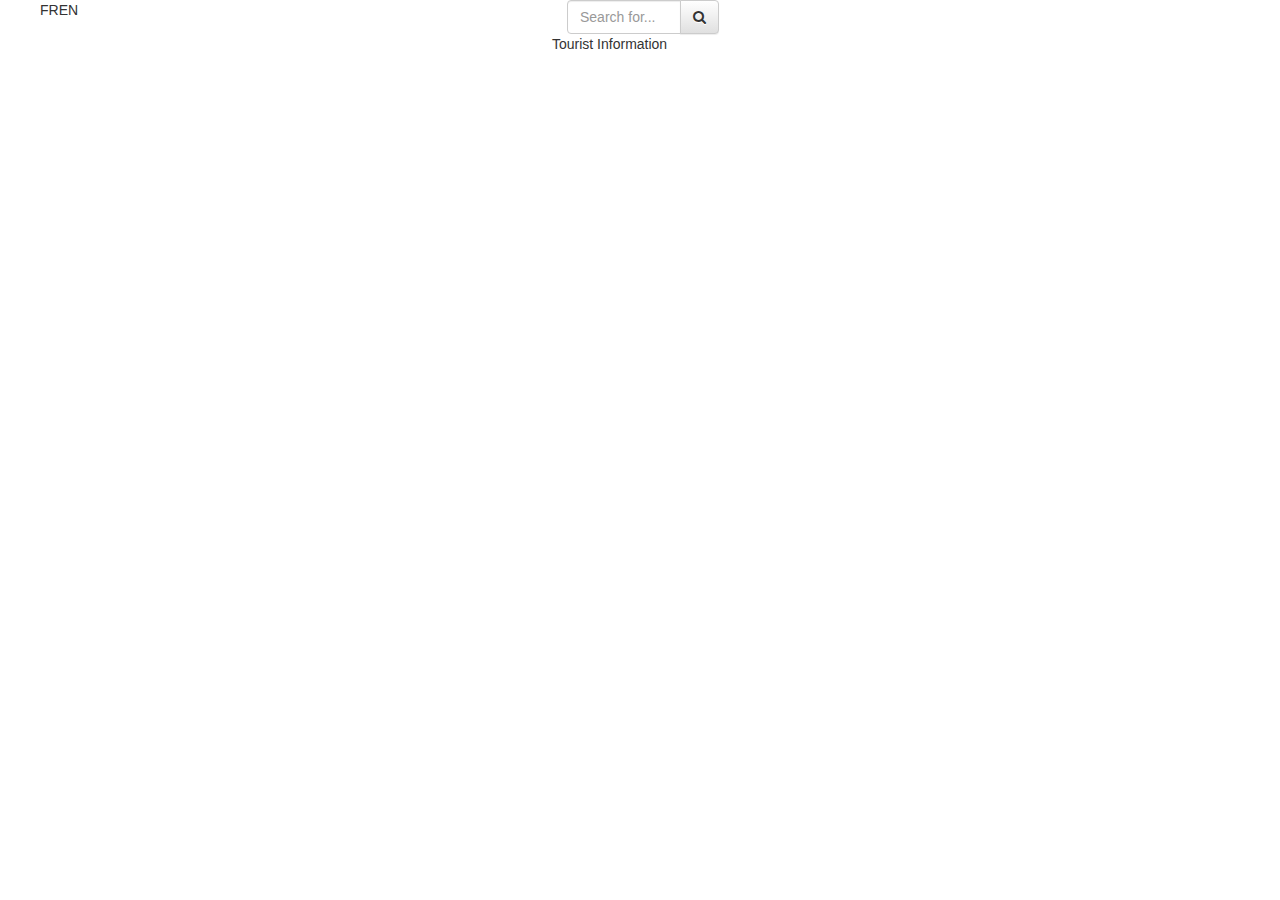
<file: home.html>
<!DOCTYPE html>
<html lang="en">
    <head>
    <meta charset="UTF-8">
    <title>RAPT</title>
    <!-- Latest compiled and minified CSS -->
    <link rel="stylesheet" href="public/libs/bootstrap/css/bootstrap.min.css">

    <!-- Optional theme -->
    <link rel="stylesheet" href="public/libs/bootstrap/css/bootstrap-theme.min.css" >

        <script src="public/libs/jquery/jquery.min.js"></script>
    <!-- Latest compiled and minified JavaScript -->
    <script src="public/libs/bootstrap/js/bootstrap.min.js"></script>
        <link rel="stylesheet" href="public/libs/font-awesome/css/font-awesome.min.css">
        <link rel="stylesheet" href="public/css/home.css">
    </head>

    <body>
        <header id="header" class="header-rapt">
            <div class="header-top">
                <div class="pull-left language-bar">
                    <ul class="list-group-left">
                        <li class="active">FR</li>
                        <li>EN</li>
                    </ul>
                </div>
                <div class="pull-right right-top-header">
                    <ul class="list-group-right">
                        <li>
                            <div class="col-input-search col-md-3">
                                <div class="input-group">
                                    <input type="text" class="form-control" placeholder="Search for...">
                                    <span class="input-group-btn">
         <button class="btn btn-default" type="button"><i class="fa fa-search" aria-hidden="true"></i></button>
      </span>
                                </div><!-- /input-group -->
                            </div><!-- /.col-lg-6 -->
                        </li>
                        <li>
                            <div class="tour-list">
                                <span>Tourist Information</span>
                                <span><i></i></span>
                            </div>
                        </li>
                    </ul>
                </div>
            </div>
        </header>
    </body>
</html>
</file>
<file: public/css/home.css>
.pull-left.language-bar {
    width: 10%;
}

.header-top .pull-right {
    width: 60%;
}

header .pull-left ul.list-group-left {
    list-style: none;
}

header .pull-left ul.list-group-left li {
    float: left;
}

header .pull-right ul.list-group-right {
    list-style: none;
}

header .pull-right ul.list-group-right li {
    float: left;
}
</file>
